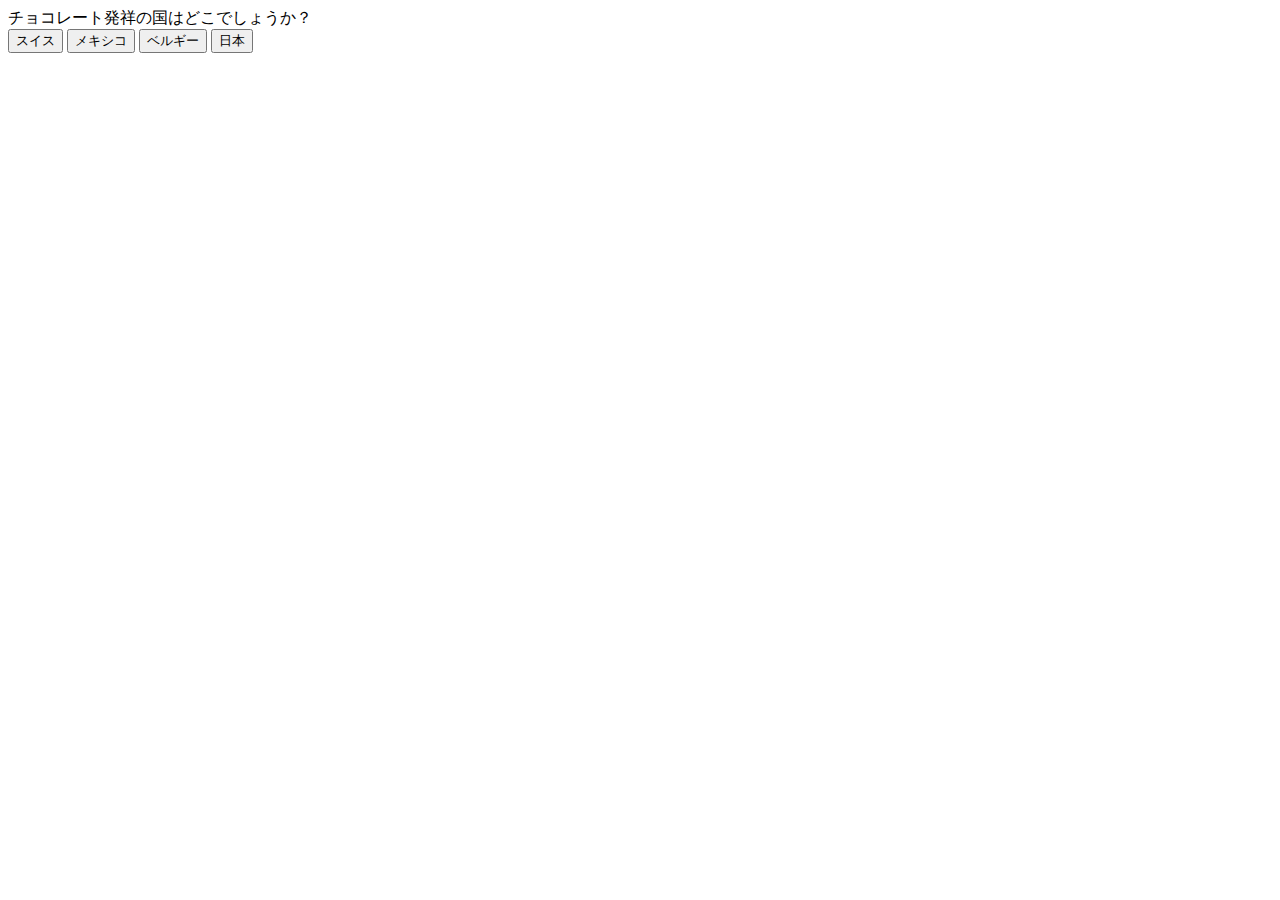
<file: js_boot/quiz/index.html>
<!doctype html>
<html class="no-js" lang="">

<head>
  <meta charset="utf-8">
  <title></title>
  <meta name="description" content="">
  <meta name="viewport" content="width=device-width, initial-scale=1">

  <meta property="og:title" content="">
  <meta property="og:type" content="">
  <meta property="og:url" content="">
  <meta property="og:image" content="">

  <link rel="manifest" href="site.webmanifest">
  <link rel="apple-touch-icon" href="icon.png">
  <!-- Place favicon.ico in the root directory -->

  <!-- CSS only -->
<link href="https://cdn.jsdelivr.net/npm/bootstrap@5.1.3/dist/css/bootstrap.min.css" rel="stylesheet" integrity="sha384-1BmE4kWBq78iYhFldvKuhfTAU6auU8tT94WrHftjDbrCEXSU1oBoqyl2QvZ6jIW3" crossorigin="anonymous">

  <meta name="theme-color" content="#fafafa">
</head>

<body>
  <div class="container">
    <div id="js-question" class="mt-3 alert alert-primary" role="alert">
      A simple primary alert—check it out!
    </div>
    <div class="d-flex justify-content-center">
      <button type="button" class="ms-1 btn btn-primary">Primary</button>
      <button type="button" class="ms-1 btn btn-primary">Primary</button>
      <button type="button" class="ms-1 btn btn-primary">Primary</button>
      <button type="button" class="ms-1 btn btn-primary">Primary</button>
    </div>
  </div>

  <script src="app.js"></script>
</body>

</html>
</file>
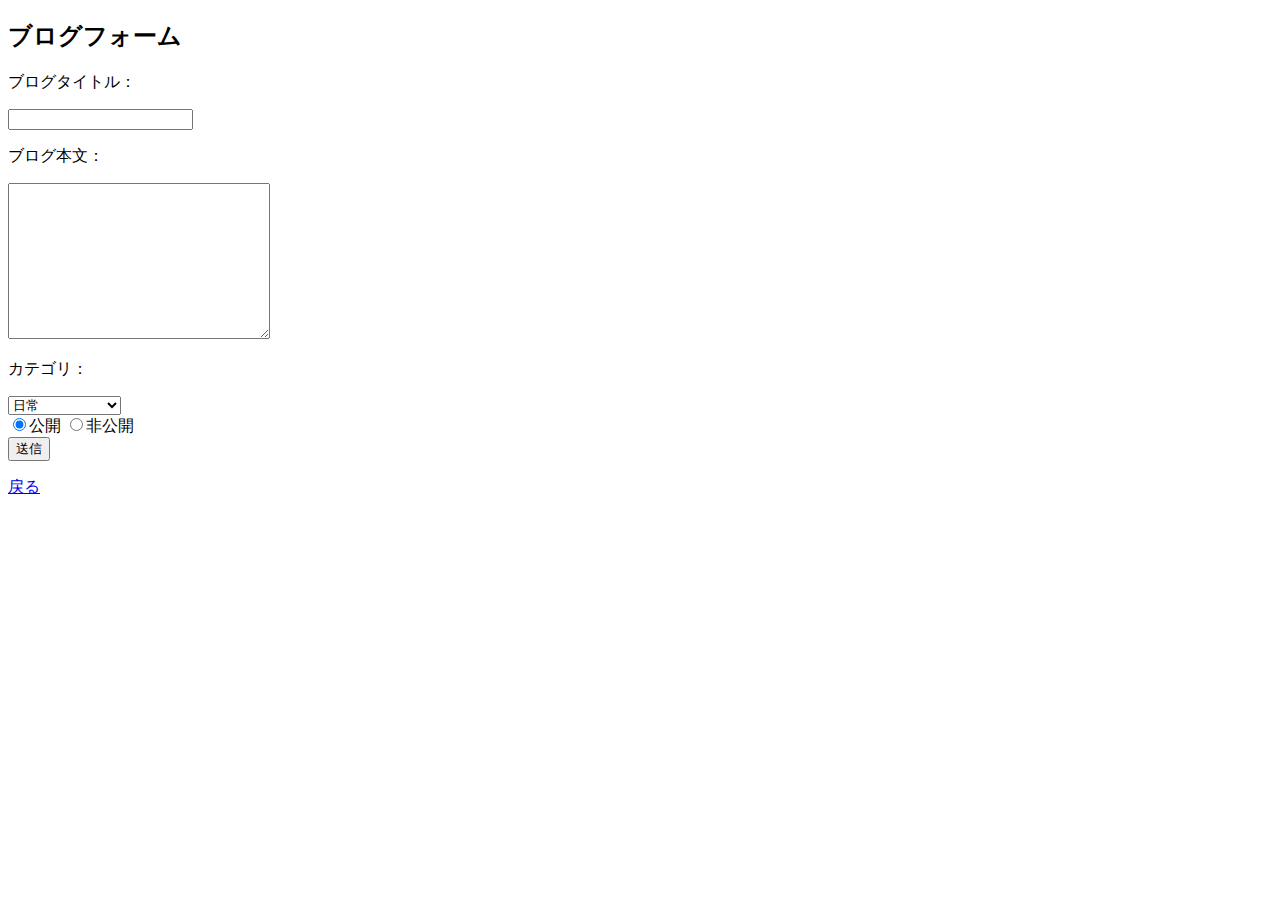
<file: blog/blog_kadai/form.html>
<!DOCTYPE html>
<html lang="ja">
<head>
    <meta charset="UTF-8">
    <meta name="viewport" content="width=device-width, initial-scale=1.0">
    <meta http-equiv="X-UA-Compatible" content="ie=edge">
    <title>BlogForm</title>
</head>
<body>
    <h2>ブログフォーム</h2>
    <form action="blog_create.php" method="POST">
        <p>ブログタイトル：</p>
        <input type="text" name="title">
        <p>ブログ本文：</p>
        <textarea name="content" id="content" cols="30" rows="10"></textarea>
        <br>
        <p>カテゴリ：</p>
        <select name="category">
            <option value=1>日常</option>
            <option value=2>プログラミング</option>
        </select>
        <br>
        <input type="radio" name="publish_status" value=1 checked>公開
        <input type="radio" name="publish_status" value=2>非公開
        <br>
        <input type="submit" value="送信">
    </form>
    <p><a href="index.php">戻る</a></p>
</body>
</html>
</file>
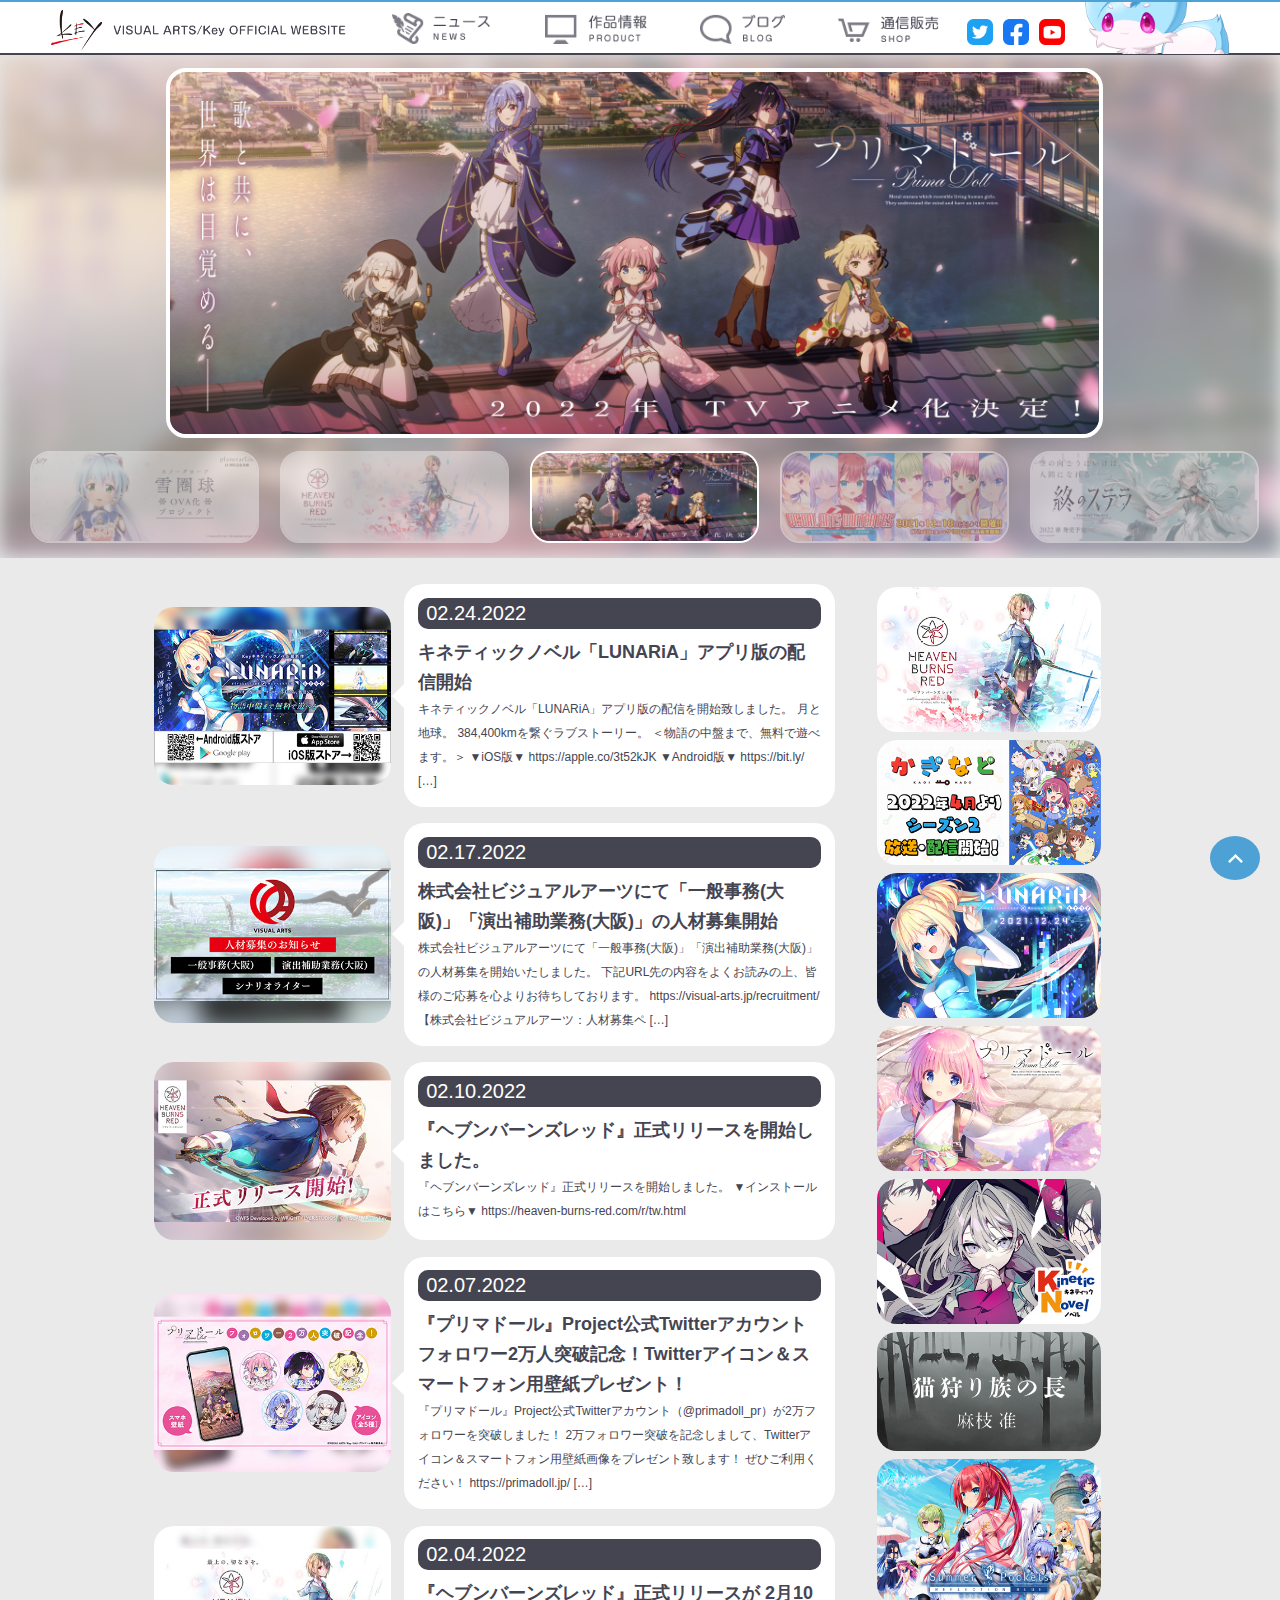
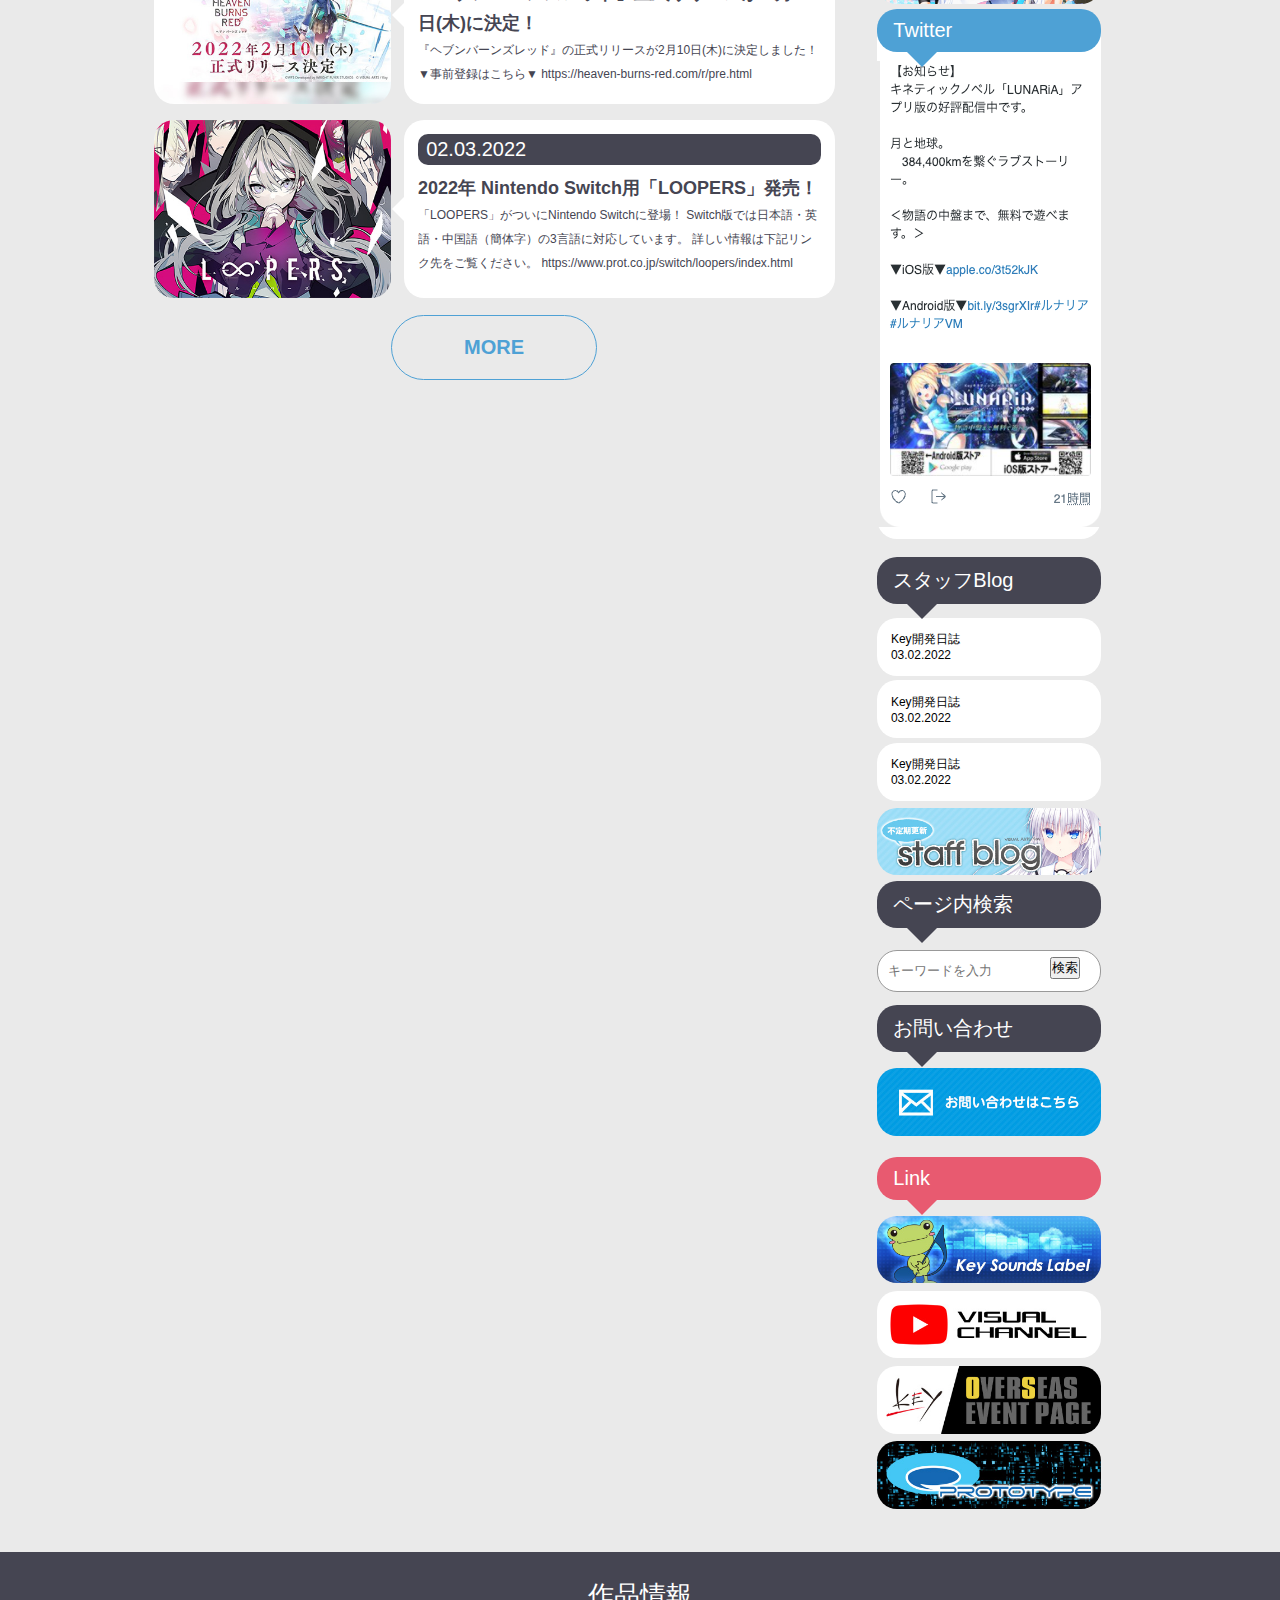
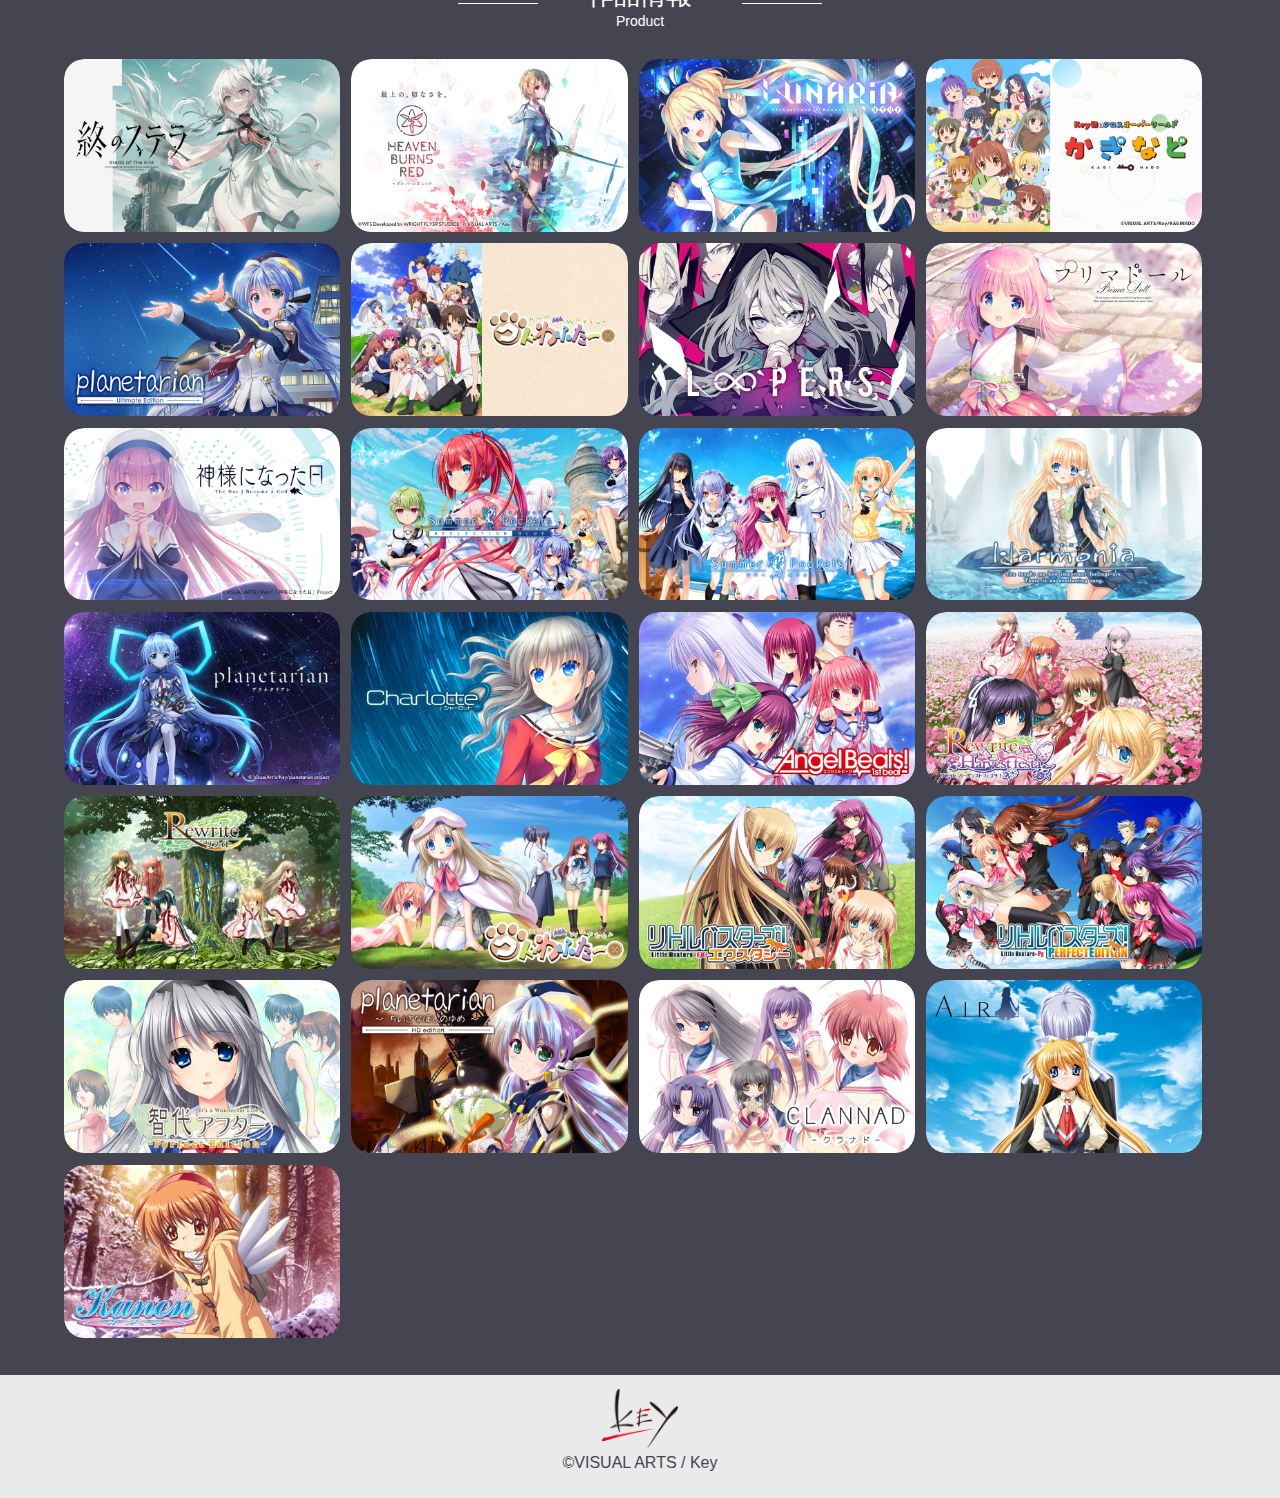
<file: site/site_saigenkadai/saite_saigenkadai.html>
<!DOCTYPE html>
<html lang="ja">
  <head>
    <meta charset="UTF-8">
    <title>再現課題 Key 公式サイト |  Key</title>
    <link rel="stylesheet" href="css/style.css">
  </head>
  <body class="home_blog">
    <div class="pc">
      <header class="header_wrapper">
        <div class="header_box">
          <div class="header_logo">
            <a href="#">
              <img src="images/header_image01.png" width="100%" alt="ロゴ">
            </a>
          </div>

          <div class="header_nav">
            <ul>
              <li class="header_text">
                <a href="#" class="header_link">
                  <img src="images/header_image02.png" width="100%" alt="画像">
                </a>
              </li>
              <li class="header_text">
                <a href="#" class="header_link">
                  <img src="images/header_image03.png" width="100%" alt="画像">
                </a>
              </li>
              <li class="header_text">
                <a href="#" class="header_link">
                  <img src="images/header_image04.png" width="100%" alt="画像">
                </a>
              </li>
              <li class="header_text">
                <a href="#" class="header_link">
                  <img src="images/header_image05.png" width="100%" alt="画像">
                </a>
              </li>
            </ul>
          </div>
          <div class="header_right_box">
            <div class="header_animal">
              <img src="images/header_image06.png" width="100%" alt="画像">
            </div>
            <div class="sns_twitter">
              <a href="#">
                <img src="images/header_image07.png" width="100%" alt="画像">
              </a>
            </div>
            <div class="sns_twitter">
              <a href="#" class="fb_btn">
                <img src="images/header_image08.png" width="100%" alt="画像">
              </a>
            </div>
            <div class="sns_twitter">
              <a href="#">
                <img src="images/header_image09.png" width="100%" alt="画像">
              </a>
            </div>
            <div class="clear"></div>
        </div>
      </div>
      </header>
    </div>

      <main class="main">
        <div id="thumb_item_bg" class="thumb_item">
          <img src="images/slinder_image1.jpg" width="100%" alt="画像">
        </div>
        <div class="slinder_box">
          <ul class="thumb-item">
            <li>
              <a href="#"><img src="images/slinder_image1.jpg" width="100%" alt="画像"></a>
            </li>
          </ul>
          <ul class="thumb-item-nav">
            <li class="thumb_box_sub"><img src="images/slinder_image13.jpg" width="100%" alt="画像"></li>
            <li class="thumb_box_sub"><img src="images/slinder_image2.jpg" width="100%" alt="画像"></li>
            <li class="thumb_box_main"><img src="images/slinder_image1.jpg" width="100%" alt="画像"></li>
            <li class="thumb_box_sub"><img src="images/slinder_image3.jpg" width="100%" alt="画像"></li>
            <li class="thumb_box_sub"><img src="images/slinder_image4.jpg" width="100%" alt="画像"></li>
          </ul>
        </div>

        <div class="topics_box_wrapper">
          <div class="topics_box_left">
            <article class="article-list post-4194 post type-post status-publish format-standard has-post-thumbnail hentry category-news">
              <div class="topics_news_box">
                <a href="#" class="top_topics_news_link">
                  <div class="topics_news_image">
                    <img src="images/top_news_image1.jpg" width="400" height="300" alt="画像" class="attachment-post-thumbnail size-post-thumbnail wp-post-image">
                  </div>
                  <div class="topics_news_text">
                    <div class="topics_news_text_box">
                      <p class="topics_news_text_style1">
                        <time datetime="2022-02-24">02.24.2022</time>
                      </p>
                      <p class="topics_news_title text_overflow">
                        キネティックノベル「LUNARiA」アプリ版の配信開始
                      </p>
                      <div class="topics_news_text_style2 text_overflow">
                        <p>
                          キネティックノベル「LUNARiA」アプリ版の配信を開始致しました。   月と地球。  384,400kmを繋ぐラブストーリー。  ＜物語の中盤まで、無料で遊べます。＞   ▼iOS版▼ https://apple.co/3t52kJK   ▼Android版▼ https://bit.ly/ [&hellip;]
                        </p>
                      </div>
                    </div>
                  </div>
                </a>
              </div>
            </article>
            <article class="article-list post-4194 post type-post status-publish format-standard has-post-thumbnail hentry category-news">
              <div class="topics_news_box">
                <a href="#" class="top_topics_news_link">
                  <div class="topics_news_image">
                    <img src="images/top_news_image2.jpg" alt="画像"  width="400" height="300"class="attachment-post-thumbnail size-post-thumbnail wp-post-image">
                  </div>
                  <div class="topics_news_text">
                    <div class="topics_news_text_box">
                      <p class="topics_news_text_style1">
                        <time datetime="2022-02-24">02.17.2022</time>
                      </p>
                      <p class="topics_news_title text_overflow">
                        株式会社ビジュアルアーツにて「一般事務(大阪)」「演出補助業務(大阪)」の人材募集開始
                      </p>
                      <div class="topics_news_text_style2 text_overflow">
                        <p>
                            株式会社ビジュアルアーツにて「一般事務(大阪)」「演出補助業務(大阪)」の人材募集を開始いたしました。 下記URL先の内容をよくお読みの上、皆様のご応募を心よりお待ちしております。   https://visual-arts.jp/recruitment/ 【株式会社ビジュアルアーツ：人材募集ペ [&hellip;]
                        </p>
                      </div>
                    </div>
                  </div>
                </a>
              </div>
            </article>
            <article class="article-list post-4194 post type-post status-publish format-standard has-post-thumbnail hentry category-news">
              <div class="topics_news_box">
                <a href="#" class="top_topics_news_link">
                  <div class="topics_news_image">
                    <img src="images/top_news_image3.jpg" alt="画像" width="400" height="300" class="attachment-post-thumbnail size-post-thumbnail wp-post-image">
                  </div>
                  <div class="topics_news_text">
                    <div class="topics_news_text_box">
                      <p class="topics_news_text_style1">
                        <time datetime="2022-02-24">02.10.2022</time>
                      </p>
                      <p class="topics_news_title text_overflow">
                        『ヘブンバーンズレッド』正式リリースを開始しました。
                      </p>
                      <div class="topics_news_text_style2 text_overflow">
                        <p>
                            『ヘブンバーンズレッド』正式リリースを開始しました。   ▼インストールはこちら▼ https://heaven-burns-red.com/r/tw.html
                        </p>
                      </div>
                    </div>
                  </div>
                </a>
              </div>
            </article>
            <article class="article-list post-4194 post type-post status-publish format-standard has-post-thumbnail hentry category-news">
              <div class="topics_news_box">
                <a href="#" class="top_topics_news_link">
                  <div class="topics_news_image">
                    <img src="images/top_news_image4.jpg" alt="画像" width="400" height="300"class="attachment-post-thumbnail size-post-thumbnail wp-post-image">
                  </div>
                  <div class="topics_news_text">
                    <div class="topics_news_text_box">
                      <p class="topics_news_text_style1">
                        <time datetime="2022-02-24">02.07.2022</time>
                      </p>
                      <p class="topics_news_title text_overflow">
                        『プリマドール』Project公式Twitterアカウントフォロワー2万人突破記念！Twitterアイコン＆スマートフォン用壁紙プレゼント！
                      </p>
                      <div class="topics_news_text_style2 text_overflow">
                        <p>
                            『プリマドール』Project公式Twitterアカウント（@primadoll_pr）が2万フォロワーを突破しました！ 2万フォロワー突破を記念しまして、Twitterアイコン＆スマートフォン用壁紙画像をプレゼント致します！ ぜひご利用ください！   https://primadoll.jp/ [&hellip;]
                        </p>
                      </div>
                    </div>
                  </div>
                </a>
              </div>
            </article>
            <article class="article-list post-4194 post type-post status-publish format-standard has-post-thumbnail hentry category-news">
              <div class="topics_news_box">
                <a href="#" class="top_topics_news_link">
                  <div class="topics_news_image">
                    <img src="images/top_news_image5.jpg" alt="画像" width="400" height="300" class="attachment-post-thumbnail size-post-thumbnail wp-post-image">
                  </div>
                  <div class="topics_news_text">
                    <div class="topics_news_text_box">
                      <p class="topics_news_text_style1">
                        <time datetime="2022-02-24">02.04.2022</time>
                      </p>
                      <p class="topics_news_title text_overflow">
                        『ヘブンバーンズレッド』正式リリースが 2月10日(木)に決定！
                      </p>
                      <div class="topics_news_text_style2 text_overflow">
                        <p>
                            『ヘブンバーンズレッド』の正式リリースが2月10日(木)に決定しました！   ▼事前登録はこちら▼ https://heaven-burns-red.com/r/pre.html
                        </p>
                      </div>
                    </div>
                  </div>
                </a>
              </div>
            </article>
            <article class="article-list post-4194 post type-post status-publish format-standard has-post-thumbnail hentry category-news">
              <div class="topics_news_box">
                <a href="#" class="top_topics_news_link">
                  <div class="topics_news_image">
                    <img src="images/top_news_image6.jpg" alt="画像" width="400" height="300" class="attachment-post-thumbnail size-post-thumbnail wp-post-image">
                  </div>
                  <div class="topics_news_text">
                    <div class="topics_news_text_box">
                      <p class="topics_news_text_style1">
                        <time datetime="2022-02-24">02.03.2022</time>
                      </p>
                      <p class="topics_news_title text_overflow">
                        2022年 Nintendo Switch用「LOOPERS」発売！
                      </p>
                      <div class="topics_news_text_style2 text_overflow">
                        <p>
                            「LOOPERS」がついにNintendo Switchに登場！ Switch版では日本語・英語・中国語（簡体字）の3言語に対応しています。   詳しい情報は下記リンク先をご覧ください。 https://www.prot.co.jp/switch/loopers/index.html
                        </p>
                      </div>
                    </div>
                  </div>
                </a>
              </div>
            </article>
            <div class="btn_more">
              <a href="#" class="btn_hover">MORE</a>
            </div>
          </div>
          <!-- 左終わり -->

          <div class="topics_box_right">
            <div class="top_topics_banner_box">
              <a href="#">
                <img src="images/right_box_image1.jpg" alt="画像" width="100%">
              </a>
            </div>
            <div class="top_topics_banner_box">
              <a href="#">
                <img src="images/right_box_image2.jpg" alt="画像" width="100%">
              </a>
            </div>
            <div class="top_topics_banner_box">
              <a href="#">
                <img src="images/right_box_image3.jpg" alt="画像" width="100%">
              </a>
            </div>
            <div class="top_topics_banner_box">
              <a href="#">
                <img src="images/right_box_image4.jpg" alt="画像" width="100%">
              </a>
            </div>
            <div class="top_topics_banner_box">
              <a href="#">
                <img src="images/right_box_image5.jpg" alt="画像" width="100%">
              </a>
            </div>
            <div class="top_topics_banner_box">
              <a href="#">
                <img src="images/right_box_image6.jpg" alt="画像" width="100%">
              </a>
            </div>
            <div class="top_topics_banner_box">
              <a href="#">
                <img src="images/right_box_image7.jpg" alt="画像" width="100%">
              </a>
            </div>

            <p class="top_twitter_callout">Twitter</p>
            <div class="top_twitter_box">
              <a class="twitter-timeline" href="#"><img src="images/twitter_image.png"> </a>
            </div>

            <p class="top_search_callout">スタッフBlog</p>
            <div class="blog_archive_title_index">
              <a href="#" class="header_link">
                Key開発日誌<br/>03.02.2022
              </a>
            </div>
            <div class="blog_archive_title_index">
              <a href="#" class="header_link">
                Key開発日誌<br/>03.02.2022
              </a>
            </div>
            <div class="blog_archive_title_index">
              <a href="#" class="header_link">
                Key開発日誌<br/>03.02.2022
              </a>
            </div>
            <div class="top_topics_banner_box">
              <a href="#">
                <img src="images/right_box_image8.jpg" alt="画像" width="100%">
              </a>
            </div>

            <p class="top_search_callout">ページ内検索</p>
            <form id="form" class="search_container">
              <input id="s-box" name="s" type="text" placeholder="キーワードを入力"/>
              <button type="submit" id="s-btn-area">
                <div id="s-btn">検索</div>
              </button>
            </form>
            <p class="top_search_callout">お問い合わせ</p>
            <div class="top_topics_banner_box">
              <a href="#">
                <img src="images/right_box_image9.jpg" alt="画像" width="100%">
              </a>
            </div><br/>

            <p class="top_link_callout">Link</p>
            <div class="top_topics_banner_box">
              <a href="#">
                <img src="images/right_box_image10.jpg" alt="画像" width="100%">
              </a>
            </div>
            <div class="top_topics_banner_box">
              <a href="#">
                <img src="images/right_box_image11.jpg" alt="画像" width="100%">
              </a>
            </div>
            <div class="top_topics_banner_box">
              <a href="#">
                <img src="images/right_box_image12.jpg" alt="画像" width="100%">
              </a>
            </div>
            <div class="top_topics_banner_box">
              <a href="#">
                <img src="images/right_box_image13.jpg" alt="画像" width="100%">
              </a>
            </div>
          </div>
        </div>

        <div class="top_product_wrapper">
          <div class="top_product_title_box">
            <div class="top_product_title">
              <span class="top_product_title_style1">作品情報</span><br>
              <span class="top_product_title_style2">Product</span>
            </div>
          </div>
          <ul class="top_product_box">
            <li class="top_product_li">
              <div class="top_product_li_box">
                <a href="#">
                  <img src="images/top_product_image1.jpg" alt="画像" width="100%">
                  <div class="mask">
                    <div class="caption">終のステラ</div>
                  </div>
                </a>
              </div>
            </li>
            <li class="top_product_li">
              <div class="top_product_li_box">
                <a href="#">
                  <img src="images/top_product_image2.jpg" alt="画像" width="100%">
                  <div class="mask">
                    <div class="caption">ヘブーンバーンズレッド</div>
                  </div>
                </a>
              </div>
            </li>
            <li class="top_product_li">
              <div class="top_product_li_box">
                <a href="#">
                  <img src="images/top_product_image3.jpg" alt="画像" width="100%">
                  <div class="mask">
                    <div class="caption">LUNARiA -Virtualized Moonchild-</div>
                  </div>
                </a>
              </div>
            </li>
            <li class="top_product_li">
              <div class="top_product_li_box">
                <a href="#">
                  <img src="images/top_product_image4.jpg" alt="画像" width="100%">
                  <div class="mask">
                    <div class="caption">かぎなど</div>
                  </div>
                </a>
              </div>
            </li>
            <li class="top_product_li">
              <div class="top_product_li_box">
                <a href="#">
                  <img src="images/top_product_image5.jpg" alt="画像" width="100%">
                  <div class="mask">
                    <div class="caption">planetarian Ultimate Edition</div>
                  </div>
                </a>
              </div>
            </li>
            <li class="top_product_li">
              <div class="top_product_li_box">
                <a href="#">
                  <img src="images/top_product_image6.jpg" alt="画像" width="100%">
                  <div class="mask">
                    <div class="caption">劇場版クドわふたー</div>
                  </div>
                </a>
              </div>
            </li>
            <li class="top_product_li">
              <div class="top_product_li_box">
                <a href="#">
                  <img src="images/top_product_image7.jpg" alt="画像" width="100%">
                  <div class="mask">
                    <div class="caption">LOOPERS</div>
                  </div>
                </a>
              </div>
            </li>
            <li class="top_product_li">
              <div class="top_product_li_box">
                <a href="#">
                  <img src="images/top_product_image8.jpg" alt="画像" width="100%">
                  <div class="mask">
                    <div class="caption">プリマドール</div>
                  </div>
                </a>
              </div>
            </li>
            <li class="top_product_li">
              <div class="top_product_li_box">
                <a href="#">
                  <img src="images/top_product_image9.jpg" alt="画像" width="100%">
                  <div class="mask">
                    <div class="caption">神様になった日</div>
                  </div>
                </a>
              </div>
            </li>
            <li class="top_product_li">
              <div class="top_product_li_box">
                <a href="#">
                  <img src="images/top_product_image10.jpg" alt="画像" width="100%">
                  <div class="mask">
                    <div class="caption">Summer Pockets REFLECTION BLUE</div>
                  </div>
                </a>
              </div>
            </li>
            <li class="top_product_li">
              <div class="top_product_li_box">
                <a href="#">
                  <img src="images/top_product_image11.jpg" alt="画像" width="100%">
                  <div class="mask">
                    <div class="caption">Summer Pockets</div>
                  </div>
                </a>
              </div>
            </li>
            <li class="top_product_li">
              <div class="top_product_li_box">
                <a href="#">
                  <img src="images/top_product_image12.jpg" alt="画像" width="100%">
                  <div class="mask">
                    <div class="caption">Harmonia</div>
                  </div>
                </a>
              </div>
            </li>
            <li class="top_product_li">
              <div class="top_product_li_box">
                <a href="#">
                  <img src="images/top_product_image13.jpg" alt="画像" width="100%">
                  <div class="mask">
                    <div class="caption">配信・劇場アニメ planetarian</div>
                  </div>
                </a>
              </div>
            </li>
            <li class="top_product_li">
              <div class="top_product_li_box">
                <a href="#">
                  <img src="images/top_product_image14.jpg" alt="画像" width="100%">
                  <div class="mask">
                    <div class="caption">Charlotte</div>
                  </div>
                </a>
              </div>
            </li>
            <li class="top_product_li">
              <div class="top_product_li_box">
                <a href="#">
                  <img src="images/top_product_image15.jpg" alt="画像">
                  <div class="mask">
                    <div class="caption">Angel Beats! -1st beat-</div>
                  </div>
                </a>
              </div>
            </li>
            <li class="top_product_li">
              <div class="top_product_li_box">
                <a href="#">
                  <img src="images/top_product_image16.jpg" alt="画像" width="100%">
                  <div class="mask">
                    <div class="caption">Rewrite Harvest festa!</div>
                  </div>
                </a>
              </div>
            </li>
            <li class="top_product_li">
              <div class="top_product_li_box">
                <a href="#">
                  <img src="images/top_product_image17.jpg" alt="画像" width="100%">
                  <div class="mask">
                    <div class="caption">Rewrite</div>
                  </div>
                </a>
              </div>
            </li>
            <li class="top_product_li">
              <div class="top_product_li_box">
                <a href="#">
                  <img src="images/top_product_image18.jpg" alt="画像" width="100%">
                  <div class="mask">
                    <div class="caption">クドわふたー</div>
                  </div>
                </a>
              </div>
            </li>
            <li class="top_product_li">
              <div class="top_product_li_box">
                <a href="#">
                  <img src="images/top_product_image19.jpg" alt="画像" width="100%">
                  <div class="mask">
                    <div class="caption">リトルバスターズ！エクスタシー</div>
                  </div>
                </a>
              </div>
            </li>
            <li class="top_product_li">
              <div class="top_product_li_box">
                <a href="#">
                  <img src="images/top_product_image20.jpg" alt="画像" width="100%">
                  <div class="mask">
                    <div class="caption">リトルバスターズ!</div>
                  </div>
                </a>
              </div>
            </li>
            <li class="top_product_li">
              <div class="top_product_li_box">
                <a href="#">
                  <img src="images/top_product_image21.jpg" alt="画像" width="100%">
                  <div class="mask">
                    <div class="caption">智代アフター</div>
                  </div>
                </a>
              </div>
            </li>
            <li class="top_product_li">
              <div class="top_product_li_box">
                <a href="#">
                  <img src="images/top_product_image22.jpg" alt="画像" width="100%">
                  <div class="mask">
                    <div class="caption">planetarian ～ちいさなほしのゆめ～</div>
                  </div>
                </a>
              </div>
            </li>
            <li class="top_product_li">
              <div class="top_product_li_box">
                <a href="#">
                  <img src="images/top_product_image23.jpg" alt="画像" width="100%">
                  <div class="mask">
                    <div class="caption">CLANNAD</div>
                  </div>
                </a>
              </div>
            </li>
            <li class="top_product_li">
              <div class="top_product_li_box">
                <a href="#">
                  <img src="images/top_product_image24.jpg" alt="画像" width="100%">
                  <div class="mask">
                    <div class="caption">AIR</div>
                  </div>
                </a>
              </div>
            </li>
            <li class="top_product_li">
              <div class="top_product_li_box">
                <a href="#">
                  <img src="images/top_product_image25.jpg" alt="画像" width="100%">
                  <div class="mask">
                    <div class="caption">Kanon</div>
                  </div>
                </a>
              </div>
            </li>
          </ul>
        </div>
      </main>

      <footer class="footer_box_wrapper">
        <div class="footer_box_keylogo">
          <a href="#">
            <img src="images/footer_image.png" alt="画像" width="100%">
          </a>
        </div>
        <div class="footer_box_copyright">&copy;VISUAL ARTS / Key</div>
      </footer>
    <div class="pc">
      <p id="page-top"><a href="#"><img src="images/footer_image1.png" width="30%"></a></p>
    </div>
  </body>
</html>
</file>
<file: site/site_saigenkadai/css/style.css>
*{
	margin:0;
	padding:0;
}
html {
  width: 1280px;
  font-size: 62.5%;
  font-family: Meiryo, sans-serif, monospace;
}
body {
  background-color: #eaeaea;
  font-size: 1.4rem;
}
.clear {
  clear:both;
}

.header_wrapper {
  width: 100%;
  height: auto;
  background-color: white;
  border-top: 2px solid #4ea1d5;
  border-bottom: 2px solid #454552;
}
.header_box {
  position: relative;
  margin: 0 4%;
}
.header_logo {
  width: 295px;
  z-index: 99;
  display: inline-block;
  padding-right: 30px;
  padding-top: 8px;
  vertical-align: middle;
}
.header_nav {
  display: inline-block;
  vertical-align: top;
}
.header_nav ul {
  margin: auto;
  text-align: center;
  letter-spacing: 1em;
  display: table;
  padding-top: 4px;
  vertical-align: middle;
}
.header_nav ul li {
  position: relative;
  display: table-cell;
  vertical-align: middle;
  padding-right: 30px;
}
.header_text {
  display: inline-block;
  vertical-align: middle;
  font-size: 1.6rem;
  line-height: 1.6rem;
  padding-top: 0.4%;
}
.header_link {
  padding: 0.3em 0.3em;
  position: relative;
  display: inline-block;
  transition: .3s;
  color: black;
  text-decoration: none;
  width: 80%;
}
.header_link::after {
  position: absolute;
  bottom: 4em;
  left: 0;
  content: '';
  width: 100%;
  height: 2px;
  background-color: #4ea1d5;
  opacity: 0;
  transition: .3s;
}
.header_link:hover::after {
  bottom: 0;
  opacity: 1;
}
.header_right_box {
  width: 30%;
  height: 60%;
  right: 0%;
  top: 0%;
  position: absolute;
  z-index: 99;
}
.header_animal {
  width: 144px;
  height: 52px;
  padding-left: 20px;
  display: inline-block;
  float: right;
}
.sns_twitter {
  width: 26px;
  height: 26px;
  display: inline-block;
  align-items: center;
  vertical-align: middle;
  padding-top: 17px;
  padding-left: 10px;
  float: right;
}
.sns_twitter:hover {
  opacity: 0.6;
}

.slider_box {
  width: 100%;
  padding-top: 1%;
  padding-bottom: 0%;
  margin: auto;
}
.thumb-item {
  width: 74%;
  margin: auto;
  font-size: 0px;
  padding: 1% 0 0 0;
}

.thumb-item li a img {
  width: 98%;
  border-radius: 20px;
  border: 4px solid #fff;
}
.thumb-item-nav {
  padding-top: 1%;
  display: flex;
  justify-content: space-around;
}
.thumb-item-nav li {
  list-style: none;
}
.thumb-item-nav li:first-child {
  margin-left: 30px;
}
.thumb-item-nav li img {
  width: 90%;
  border-radius: 20px;
  border: 2px solid #fff;
}
.thumb_box_sub {
	opacity:0.4;
}
.thumb_box_main{
	opacity:1;
}
#thumb_item_bg {
  width: 100%!important;
  position: absolute!important;
  z-index: -1;
  overflow: hidden;
}
#thumb_item_bg img {
	filter: blur(10px);
	opacity: 0.5;
}

.topics_box_wrapper {
  padding-top: 3%;
  padding-bottom: 3%;
  width: 76%;
  margin: auto;
}
.topics_box_left {
  width: 70%;
  display: inline-block;
  margin-right: 4%;
  vertical-align: top;
}
.topics_box_right {
  width: 23%;
  display: inline-block;
  vertical-align: top;
}
.topics_news_box {
  width: 100%;
  padding-bottom: 2%;
  display: table;
  table-layout: fixed;
  word-break: break-all;
}
.topics_news_box a {
  text-decoration: none;
}
.topics_news_image img {
  border-radius: 20px;
  width: 100%;
  height: auto;
}
.text_overflow {
  overflow: hidden;
}
.topics_news_image {
  width: 35%;
  padding-right: 2%;
  display: table-cell;
  vertical-align: middle;
}
.topics_news_text {
  width: 60%;
  display: table-cell;
  vertical-align: top;
  padding: 2%;
  position: relative;
  color: #454552;
  background: #fff;
  box-sizing: border-box;
  border-radius: 20px;
}
.topics_news_text::before {
  content: "";
  position: absolute;
  top: 50%;
  left: -24px;
  margin-top: -12px;
  border: 12px solid transparent;
  border-right: 12px solid #fff;
  z-index: 2;
}
.topics_news_text::after {
  content: "";
  position: absolute;
  top: 50%;
  left: -30px;
  margin-top: -14px;
  border: 14px solid transparent;
  z-index: 1;
}
.topics_news_text p {
  margin: 0;
  padding: 0;
}
.topics_news_title {
  font-size: 1.8rem;
  font-weight: bold;
  line-height: 3rem;
}
.topics_news_text_style1 {
  color: white;
  font-size: 2rem;
  background-color: #454552;
  padding: 1%!important;
  border-radius: 10px;
  padding-left: 2%!important;
  margin-bottom: 2%!important;
}
.topics_news_text_style2 {
  font-size: 1.2rem;
  line-height: 2.4rem;
  color: #454552;
}
.top_topics_news_link{
	text-decoration:none;
	font-size:0px;
}
.top_topics_news_link:hover{
	opacity:0.8;
}
.btn_more {
  width: 30%;
  margin: 0% auto auto;
  border-radius: 40px;
  border: #4ea1d5 solid 1px;
}
.btn_more a {
  width: 100%;
  position: relative;
  text-align: center;
  display: block;
  box-sizing: border-box;
  padding: 1em 0;
  color: #4ea1d5;
  text-decoration: none;
  font-size: 20px;
  font-weight: bold;
  background-repeat: repeat;
}
.btn_more a:hover {
  background-image: none;
  background-color: #4ea1d5;
  color: white;
  border-radius: 40px;
}
.top_topics_banner_box{
  width: 100%;
  margin: auto;
  padding-bottom: 1%;
  padding-top: 1%;
}
.top_topics_banner_box a img {
  border-radius: 20px;
  border: 0px solid #fff;
}
.top_topics_banner_box a img:hover {
  opacity: 0.8;
}
.top_twitter_box {
  margin-top: -8%;
  margin-bottom: 8%;
  padding-top: 12%;
  padding-bottom: 4%;
  background-color: white;
  border-radius: 0 0 20px 20px;
}
.top_twitter_callout {
  position: relative;
  padding: 0.5em 0.8em;
  font-size: 2rem;
  background-color: #4ea1d5;
  color: white;
  border-radius: 20px;
}
.top_twitter_callout::after {
  position: absolute;
  content: '';
  top: 100%;
  left: 30px;
  border: 15px solid transparent;
  border-top: 15px solid #4ea1d5;
  width: 0;
  height: 0;
}
.top_search_callout {
  position: relative;
  padding: 0.5em 0.8em;
  margin-bottom: 6%;
  font-size: 2rem;
  background-color: #454552;
  color: white;
  border-radius: 20px;
}
.blog_archive_title_index {
  font-size: 1.2rem;
  background-color: white;
  border-radius: 20px;
  padding: 10px;
  text-decoration: none;
  margin-bottom: 2%;
}
.top_search_callout::after {
  position: absolute;
  content: '';
  top: 100%;
  left: 30px;
  border: 15px solid transparent;
  border-top: 15px solid #454552;
  width: 0;
  height: 0;
}
.search_container {
  box-sizing: border-box;
  position: relative;
  border: 1px solid #999;
  display: block;
  padding: 6px 10px;
  border-radius: 20px;
  height: 3em;
  width: 100%;
  overflow: hidden;
  background-color: white;
  margin-top: 10%;
  margin-bottom: 6%;
}
.search_container input {
  border: none;
  height: 2.0em;
}
.search_container input:focus {
  outline: 0;
}
#s-btn-area {
  position: absolute;
  right: 20px;
}
.top_link_callout {
  position: relative;
  padding: 0.5em 0.8em;
  margin-bottom: 6%;
  font-size: 2rem;
  background-color: #e85a70;
  color: white;
  border-radius: 20px;
}
.top_link_callout::after {
  position: absolute;
  content: '';
  top: 100%;
  left: 30px;
  border: 15px solid transparent;
  border-top: 15px solid #e85a70;
  width: 0;
  height: 0;
}

.top_product_wrapper {
  background-color: #454552;
  padding-top: 2%;
  padding-bottom: 2%;
}
.top_product_title_box {
  text-align: center;
}
.top_product_title {
  position: relative;
  display: inline-block;
  padding: 0 130px;
  color: white;
  margin-bottom: 30px;
}
.top_product_title::before, .top_product_title::after {
  content: '';
  position: absolute;
  top: 50%;
  display: inline-block;
  width: 80px;
  height: 1px;
  color: white;
  background-color: white;
}
.top_product_title::before {
  left: 0;
}
.top_product_title::after {
  right: 0;
}
.top_product_title_style1 {
  font-size: 2.6rem;
}
.top_product_title_style2 {
  font-size: 1.4rem;
}
.top_product_box {
  width: 90%;
  margin: auto;
}
.top_product_li {
  width: 24%;
  height: auto;
  display: inline-block;
  vertical-align: middle;
  margin-right: 0.6%;
  margin-bottom: 1%;
  position: relative;
  border-radius: 20px;
  font-size: 0px;
}
.top_product_li_box {
  width: 100%;
  height: 100%;
  overflow: hidden;
  position: relative;
  border-radius: 20px;
  vertical-align: middle;
  display: flex;
  align-items: center;
}
.top_product_li .caption {
  font-size: 1.8rem;
  text-align: left;
  padding-left: 30px;
  color: #fff;
}
.top_product_li .mask {
  width: 100%;
  height: 100%;
  position: absolute;
  top: 0;
  left: 0;
  opacity: 0;
  background-color: rgba(69, 69, 82, 0.4);
	transition:all 0.6s ease;
	border-radius: 20px;
}
.top_product_li:hover .mask {
  opacity: 1;
  padding-top: 20px;
}
.top_product_li a img {
  transition: transform 0.4s linear;
  width:100%;
  max-width: 100%;
  height: auto;
  border-radius: 20px;
}
.top_product_li:hover a img{
 filter: blur(3px);
}

.footer_box_wrapper {
    width: 100%;
    height: auto;
    padding-top: 1%;
    padding-bottom: 2%;
}
.footer_box_keylogo {
  width: 6%;
  margin: auto;
}
.footer_box_copyright {
  font-size: 1.6rem;
  text-align: center;
  color: #454552;
}

#page-top {
	position: fixed;
	bottom: 20px;
	right: 20px;
	font-size: 120%;
	z-index: 999;
}
#page-top a {
	background: #4ea1d5;
	text-decoration: none;
	color: #fff;
	width: 50px;
	padding: 12px 0;
	text-align: center;
	display: block;
	border-radius: 50%;
}
#page-top a:hover {
	text-decoration: none;
	background: #4ea1d5;
	opacity:0.5;
}
</file>
